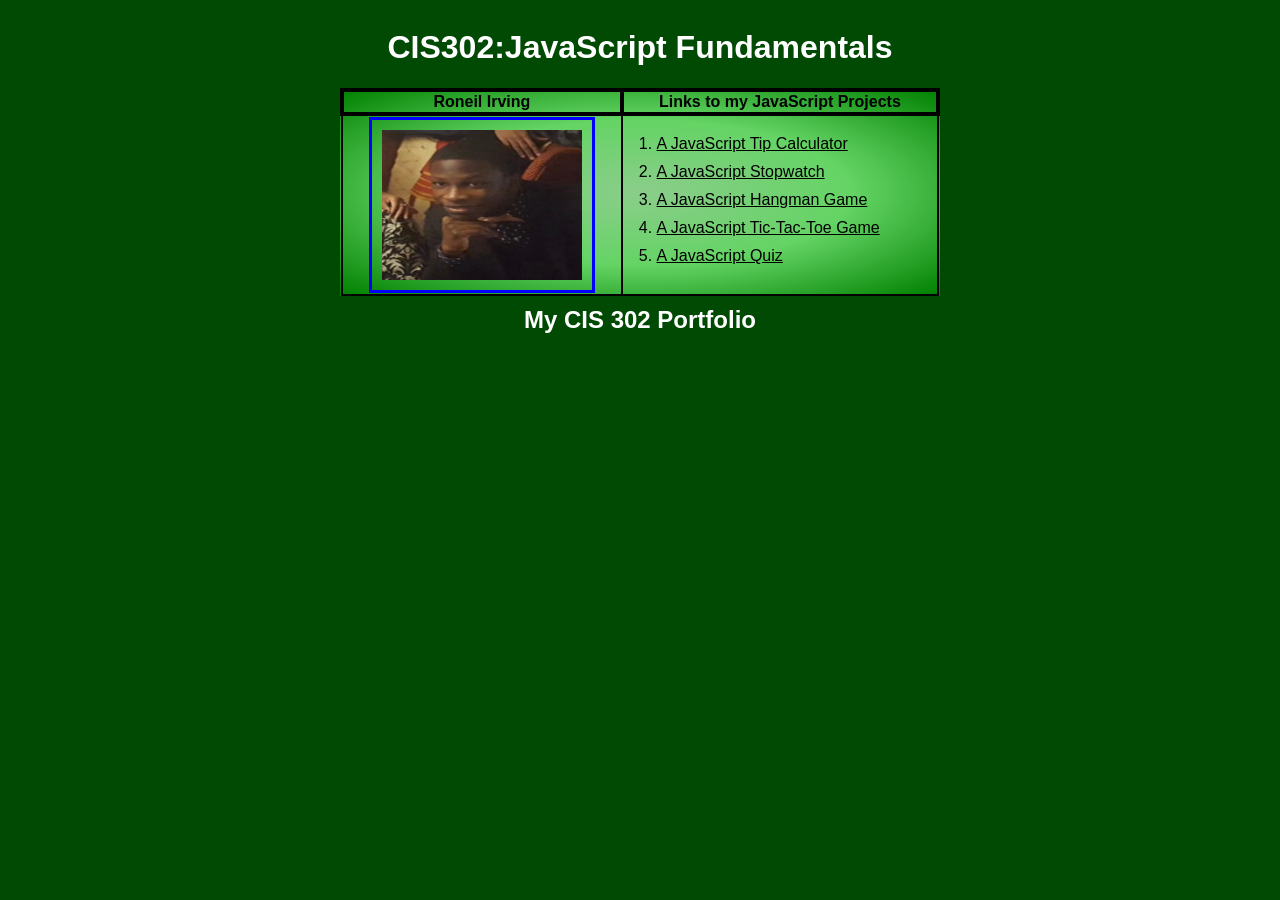
<file: index.html>
<!DOCTYPE html>
<html lang="en">
<head>
    <meta charset="UTF-8">
    <meta name="viewport" content="width=device-width, initial-scale=1.0">
    <title>CIS 301</title>
    <link rel="stylesheet" href="styles.css">
</head>
<body>
<header><h1>CIS302:JavaScript Fundamentals</h1></header>
    <table>
        <tr class="row">
            <th class="name">Roneil Irving</th>  <th class="sites">Links to my JavaScript Projects</th>
        </tr>
        <tr>
            <td><img src="roneil.png" alt="Your Image"></td>
            <td>
                <ol class="order">
                    <li><a href="calculator/index.html" target="_blank" alt="Tip Calculator"> A JavaScript Tip Calculator </a></li>
                    <li><a href="Project2/index.html" target="_blank" alt="Stopwatch">A JavaScript Stopwatch</a></li>
                    <li><a href="project3/index.html" target="_blank" alt="Hangman">A JavaScript Hangman Game</a></li>
                    <li><a href="Tic-Tac-ToeJS/Tic-Tac-ToeJS/index.html" target="_blank" alt="Tic-Tac-Toe">A JavaScript Tic-Tac-Toe Game</a></li>
                    <li><a href="Project5js/index.html" target="_blank" alt="Quiz">A JavaScript Quiz</a></li>
                </ol>
            </td>
        </tr>
        <caption>My CIS 302 Portfolio</caption>
    </table>
</body>
</html>
</file>
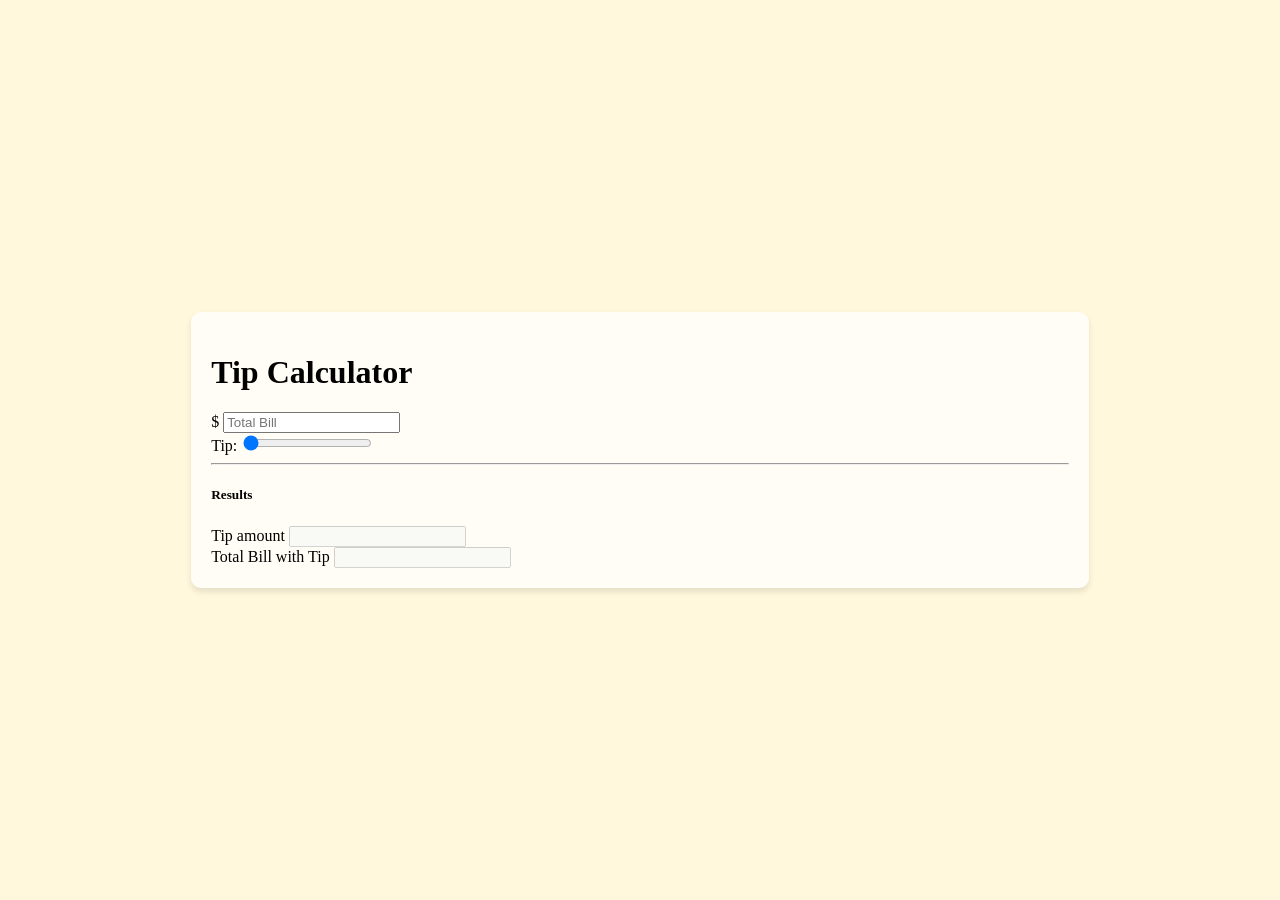
<file: calculator/index.html>
<!doctype html>
<html lang="en">
  <head>
    <title>Tip Calculator</title>
    <!-- Required meta tags -->
    <meta charset="utf-8">
    <meta name="viewport" content="width=device-width, initial-scale=1, shrink-to-fit=no">

    <!-- Bootstrap CSS -->
    <link rel="stylesheet" href="styles.css"/>
    <script src="java.js" defer></script>
   
  </head>
  <body class="bg-dark">
    <div class="container">
      <div class="row">
        <div class="col-md-6 mx-auto">
          <div class="card card-body text-center mt-5">
            <h1 class="heading display-5 pb-3">Tip Calculator</h1>
            <form id="tip-form">
              <div class="form-group">
                <div class="input-group">
                  <span class="input-group-addon">$</span>
                  <input type="number" class="form-control" id="billTotal" placeholder="Total Bill">
                </div>
              </div>
              <div class="form-group tipPersent">
                <div class="input-group">
                  <label for="">Tip:</label>


                  <input type="range" class="form-control" id="tipInput" value="0">
                  <span class="input-group-addon" id="tipOutput"></span>
                </div>
              </div>



            </form>
            <hr>

            <!-- RESULTS -->
            <div id="results" class="pt-4">
              <h5>Results</h5>
              <div class="form-group">
                <div class="input-group">
                  <span class="input-group-addon">Tip amount</span>
                  <input type="number" class="form-control" id="tipAmount" disabled>
                </div>
              </div>

              <div class="form-group">
                <div class="input-group">
                  <span class="input-group-addon">Total Bill with Tip</span>
                  <input type="number" class="form-control" id="totalBillWithTip" disabled>
                </div>
              </div>


            </div>
          </div>
        </div>
      </div>
    </div>

    <!-- Optional JavaScript -->
    <!-- jQuery first, then Popper.js, then Bootstrap JS -->
    <script src="https://code.jquery.com/jquery-3.2.1.slim.min.js" integrity="sha384-KJ3o2DKtIkvYIK3UENzmM7KCkRr/rE9/Qpg6aAZGJwFDMVNA/GpGFF93hXpG5KkN" crossorigin="anonymous"></script>
    <script src="https://cdnjs.cloudflare.com/ajax/libs/popper.js/1.12.3/umd/popper.min.js" integrity="sha384-vFJXuSJphROIrBnz7yo7oB41mKfc8JzQZiCq4NCceLEaO4IHwicKwpJf9c9IpFgh" crossorigin="anonymous"></script>
    <script src="https://maxcdn.bootstrapcdn.com/bootstrap/4.0.0-beta.2/js/bootstrap.min.js" integrity="sha384-alpBpkh1PFOepccYVYDB4do5UnbKysX5WZXm3XxPqe5iKTfUKjNkCk9SaVuEZflJ" crossorigin="anonymous"></script>

  </body>
</html>
</file>
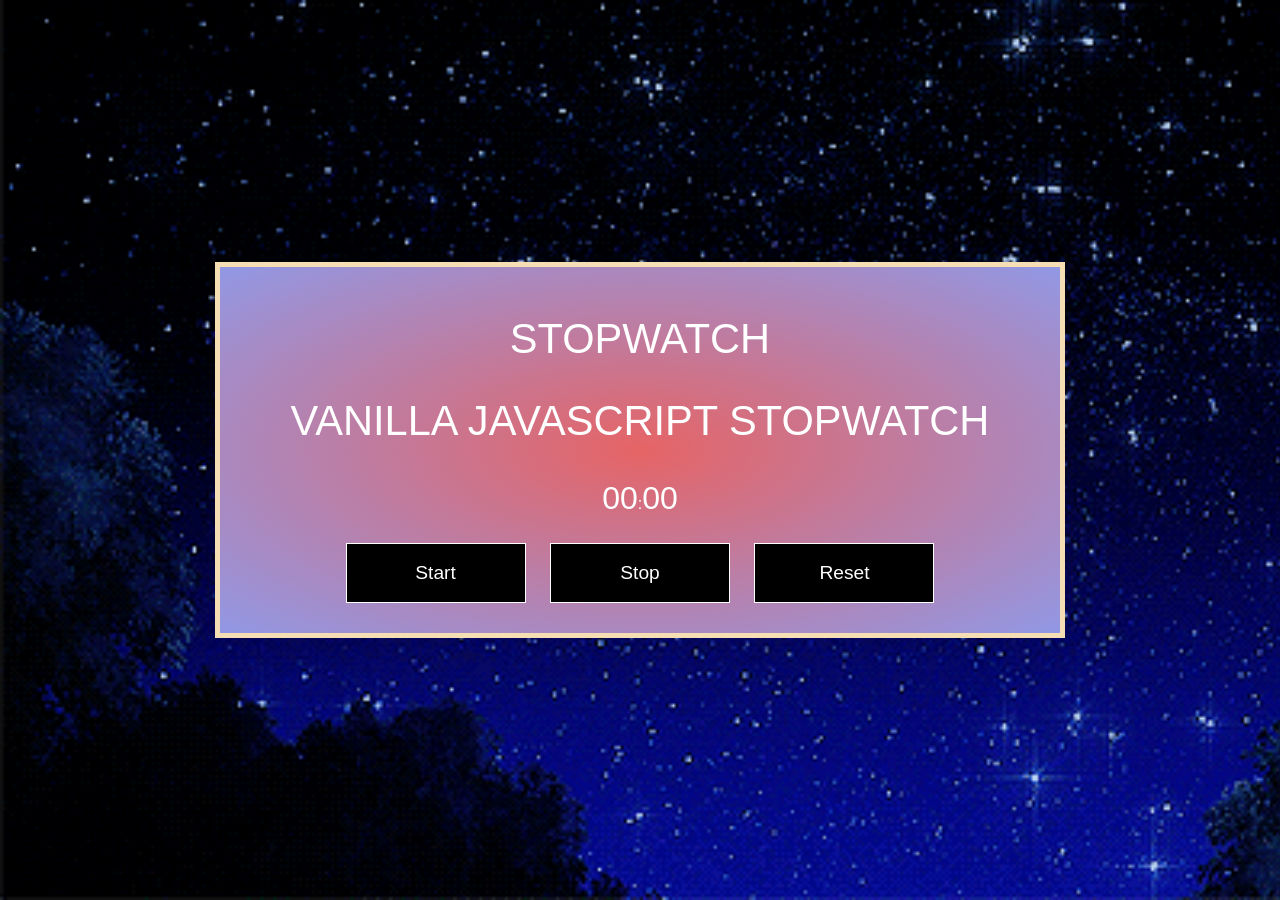
<file: Project2/index.html>
<!DOCTYPE html>
<html lang="en">

<head>
    <meta charset="UTF-8">
    <meta http-equiv="X-UA-Compatible" content="IE=edge">
    <meta name="viewport" content="width=device-width, initial-scale=1.0">
    <title>Title of the Document</title>
    <link href="styles.css" rel="stylesheet"/>
    <script src="Java.js" defer></script>
    <!-- <link rel="stylesheet" href="styles.css"> -->
</head>

<body>
    <div class="container">
        <div class="wrapper">
            <h1>Stopwatch</h1>
            <h2>Vanilla JavaScript Stopwatch</h2>
            <p><span id="seconds">00</span>:<span id="tens">00</span></p>
            <button id="button-start">Start</button>
            <button id="button-stop">Stop</button>
            <button id="button-reset">Reset</button>
        </div> 
    </div>
</body>

</html>
</file>
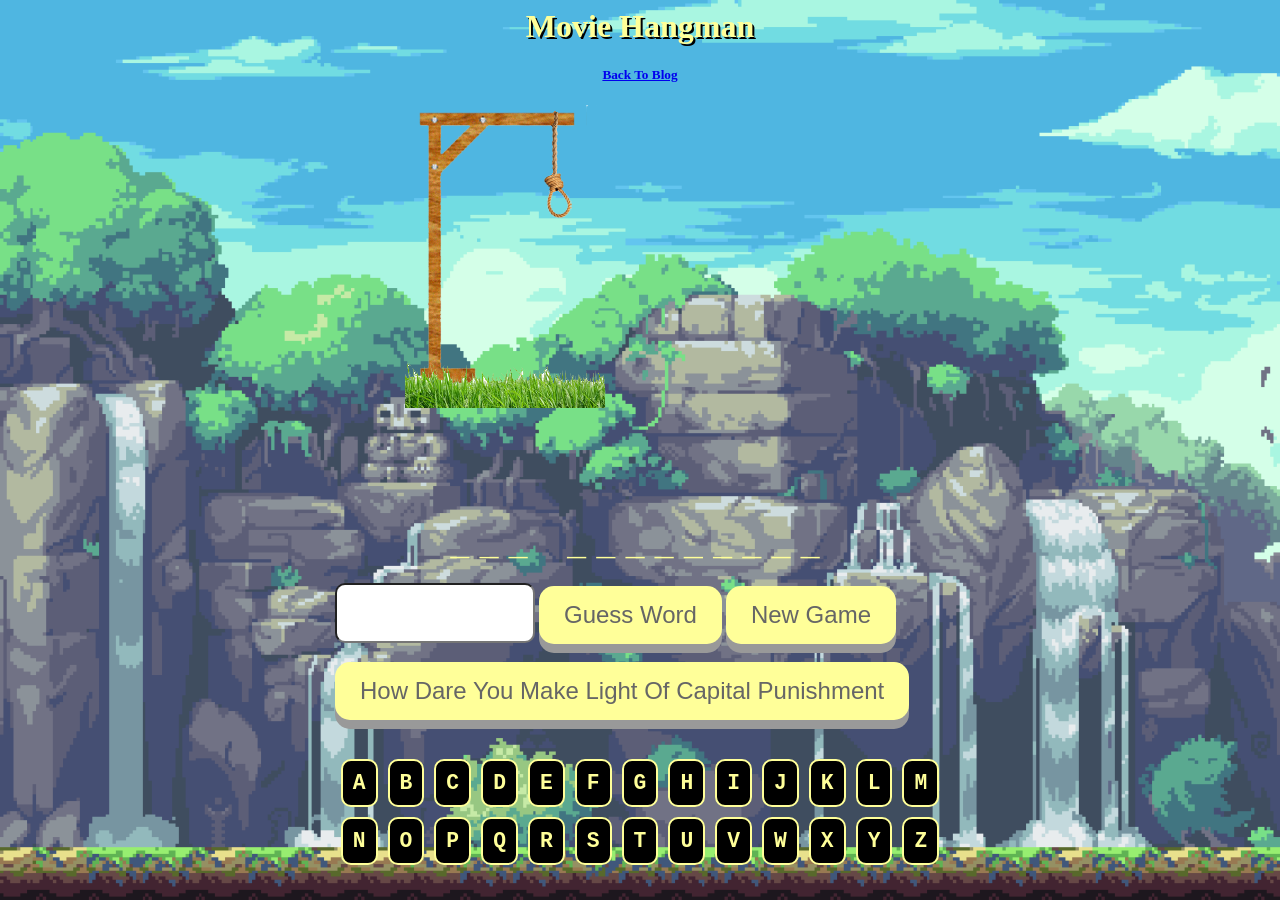
<file: project3/index.html>
<html>
  <head>
    <title>Movie Hangman</title>
    <link rel="stylesheet" href="hangman.css">
    <link rel="shortcut icon" 
          href="https://mitchum.blog/wp-content/uploads/2019/05/favicon.png" />
    
  </head>
  <body>
    <main>
      <h1>Movie Hangman</h1>
      <h5><a href="https://mitchum.blog/how-to-build-hangman-with-javascript/">Back To Blog</a></h5>
      <div id="gallows">
        <img style="padding-left: 70px" id="hangmanImage" src="hangman0.png">
      </div>
      <div id="word"></div>
      <br>
      <div id="controls">
        <input type="text" id="guessBox">
        <button id="guessWordButton" class="button" onclick="guessWord( game )">Guess Word</button>
        <button id="newGameButton" class="button" onclick="newGame();">New Game</button>
        <br>
        <br>
        <form action="https://mitchum.blog/sorry-for-offending-subscribe/">
          <button class="button">How Dare You Make Light Of Capital Punishment</button>
        </form>
      </div>
      <br>
      <div id="guesses"></div>
    </main>   
   <script src="java.js"></script>
  </body>
</html>
</file>
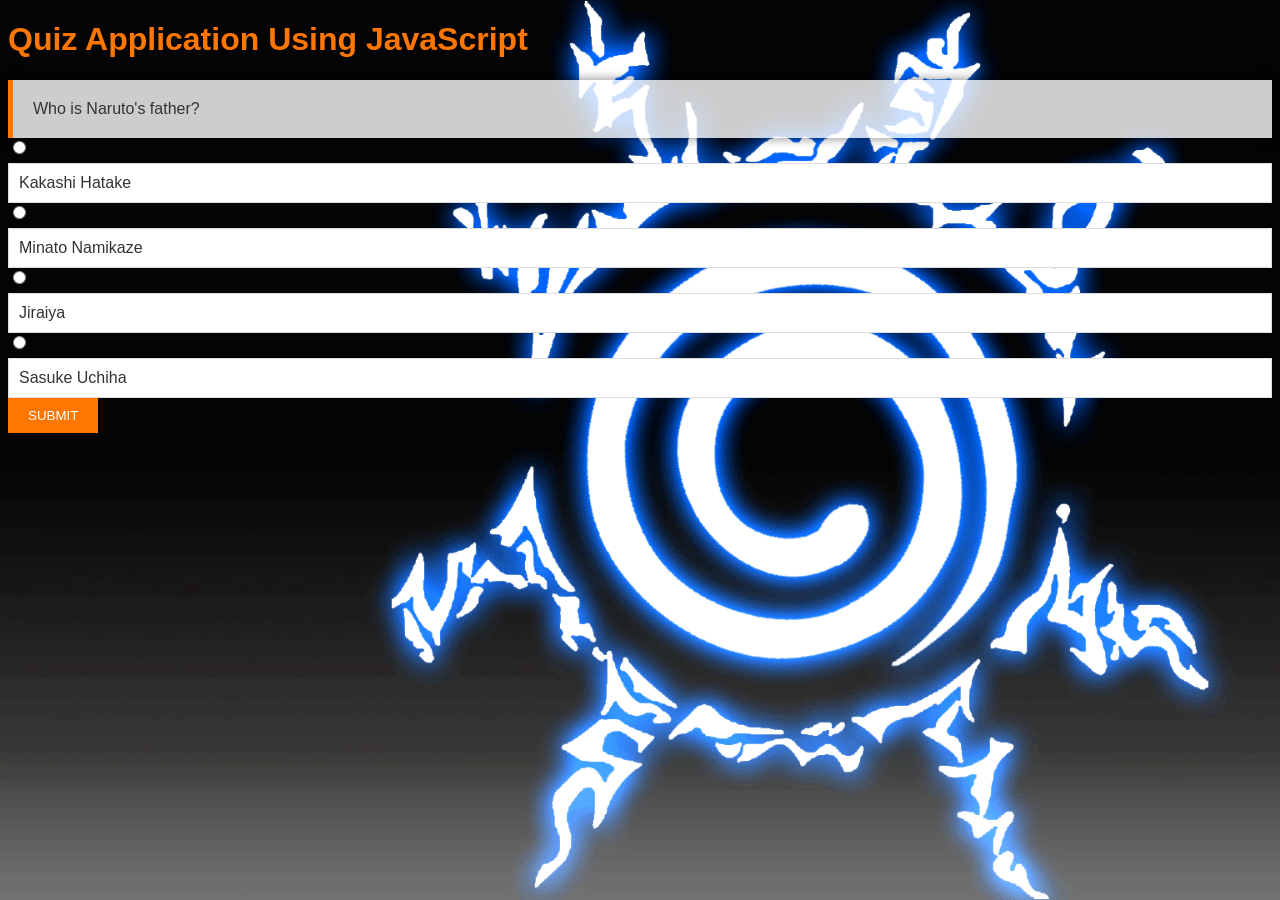
<file: Project5js/index.html>
<!DOCTYPE html>
<html lang="en">

<head>
	<meta charset="UTF-8">
	<meta http-equiv="X-UA-Compatible" content="IE=edge">
	<meta name="viewport" content="width=device-width, initial-scale=1.0">
	<link rel="stylesheet" href="styles.css">

</head>

<body>
	<div class="panel">
		<h1>Quiz Application Using JavaScript</h1>
		<div class="question" id="ques"></div>
		<div class="options" id="opt"></div>
		<button onclick="checkAns()" id="btn">SUBMIT</button>
		<div id="score"></div>
		<script src="java.js"></script>
	</div>

</body>

</html>
</file>
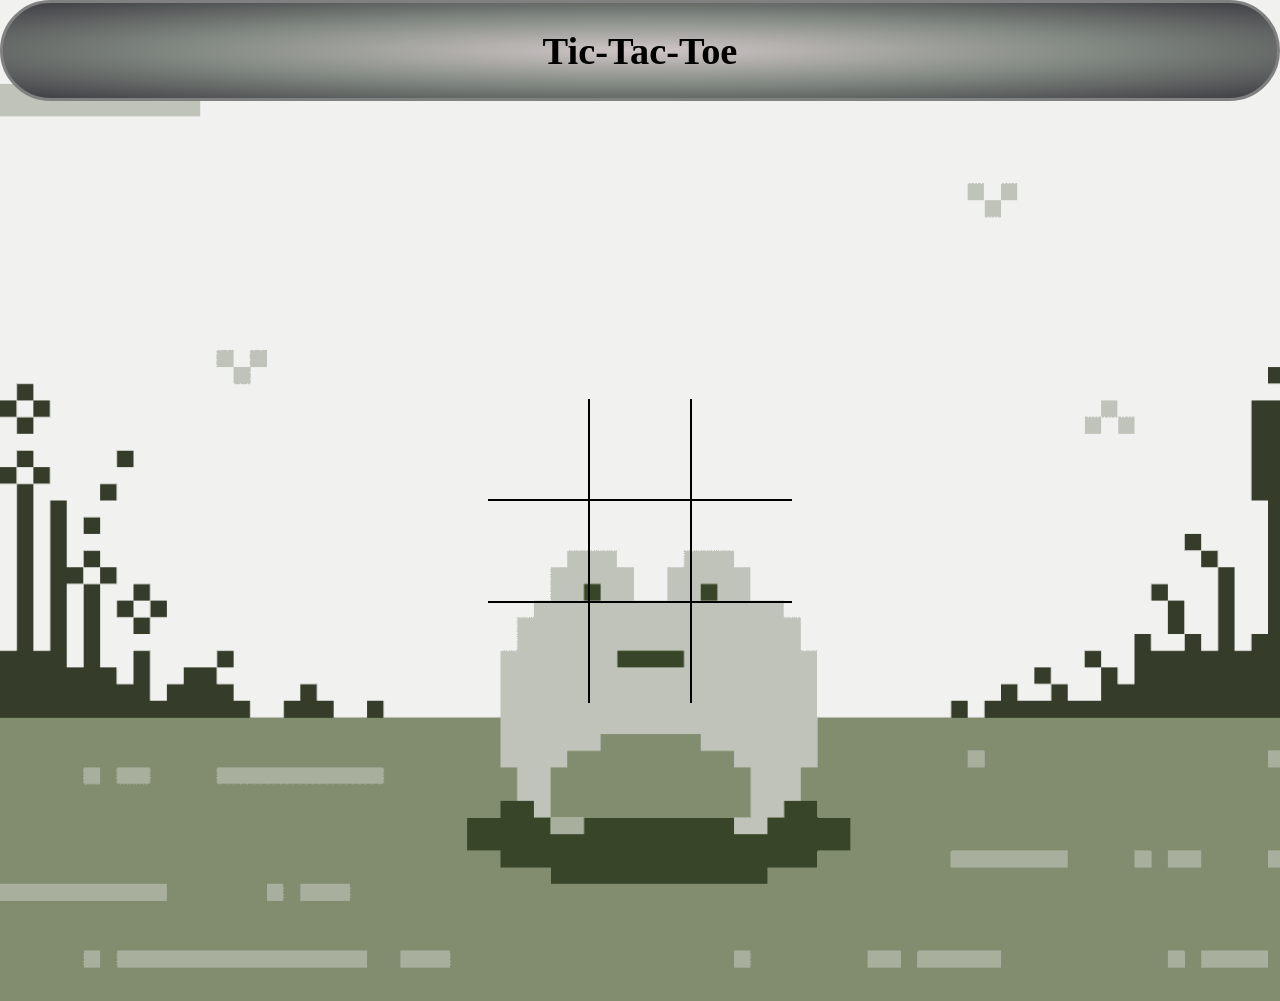
<file: Tic-Tac-ToeJS/Tic-Tac-ToeJS/index.html>
<!DOCTYPE html>
<html lang="en">
<head>
 <meta charset="UTF-8">
 <meta http-equiv="X-UA-Compatible" content="IE=edge">
 <meta name="viewport" content="width=device-width, initial-scale=1.0">
 <link rel="stylesheet" href="index.css">
 <script src="index.js" defer></script>
 <title>Tic-Tac-Toe </title>
</head>
<header class="top"><h1>Tic-Tac-Toe</h1></header>
<body>
    <div class="board" id="board">
           <div class="cell" data-cell></div>
           <div class="cell" data-cell></div>
           <div class="cell" data-cell></div>
           <div class="cell" data-cell></div>
           <div class="cell" data-cell></div>
           <div class="cell" data-cell></div>
           <div class="cell" data-cell></div>
           <div class="cell" data-cell></div>
           <div class="cell" data-cell></div>
       </div>
       <div class="winning-message" id="winningMessage">
           <div id="winningMessageText"></div>
           <button id="restartButton">Restart</button>
       </div>
   </body>
</html>
</file>
<file: styles.css>
/* Set the body background color */
body {
    background-color: rgb(1, 74, 3);
    color: white;
    font-family: Arial, sans-serif;
}

header {
    display: flex;
    justify-content: center;
    
}
/* Style the table */
table {
    width: 600px;
    margin: auto;
    background-image: radial-gradient(rgb(139, 205, 139), rgb(100, 212, 100), green);
    border-collapse: collapse;
    align-content: center;
    border: 2px solid black;
}

/* Style the table caption */
caption {
    caption-side: bottom;
    font-size: 24px;
    margin-top: 10px;
    font-weight: bold;
}

/* Style the image */
td img {
    width: 200px;
    height: 150px;
    padding: 10px;
    border: 3px solid  blue;
    display: block;
    margin: auto;
}

/* Style the image container */

/* Style the list items */
ol {
    margin: 0;
    padding: 0;
    list-style-position: inside;
}

ol li {
    margin-bottom: 10px;
    margin-left: 15px;
    color: black;
}

.order li a {
    color: black;
}

/* Style the links */
a {
    color: white;
}

/* Vertically center the text */
td {
    vertical-align: middle;
}

.name {
    border: 4px solid rgb(0, 0, 0);
    color: rgb(0, 0, 0);
}

.sites {
    border: 4px solid black;
    color: rgb(0, 0, 0);
}

table, td, th {
    border: 2px solid black;
    border-collapse: collapse;
}
</file>
<file: calculator/styles.css>
body {
    background-color: cornsilk;
    backdrop-filter: blur(5px);  /* adjust this value for more or less blur */
    margin: 0;
    overflow: hidden;  /* prevent scroll bars */
    height: 100vh;
    display: flex;
    justify-content: center;
    align-items: center;
}

.container {
    width: 67%;
    background-color: rgba(255, 255, 255, 0.7);  /* slightly transparent white background to let blurred background show through */
    padding: 20px;
    border-radius: 10px;  /* rounded corners for aesthetic */
    box-shadow: 0 4px 6px rgba(0, 0, 0, 0.1);  /* subtle shadow for depth */
}
</file>
<file: Project2/styles.css>
body {
    background-image: url(animegif.gif);
    font-family: "HelveticaNeue-Light", "Helvetica Neue Light", "Helvetica Neue", Helvetica, Arial, "Lucida Grande", sans-serif; 
    height: 100vh; /* Ensure the body takes the full viewport height */
    margin: 0; /* Resetting default margin */
    background-size: cover;
    display: flex; /* Setting body as a flex container */
    align-items: center; /* Centering vertically */
    justify-content: center; /* Centering horizontally */
}

.wrapper {
    width: 800px;
    color: #fff;
    text-align: center;
}

h1, h2, h3 {
    font-family: 'Roboto', sans-serif;
    font-weight: 100;
    font-size: 2.6em;
    text-transform: uppercase;
}

#seconds, #tens {
    font-size: 2em;
}

button {
    background: #000;
    color: #fff;
    border: solid 1px #fff;
    text-decoration: none;
    cursor: pointer;
    font-size: 1.2em;
    padding: 18px 10px;
    width: 180px;
    margin: 10px;
    outline: none;
}

button:hover {
    background: #fff;
    border: solid 1px #fff;
    color: #000;
}

.container {
    border: 5px solid wheat;
    background: radial-gradient(#e66465, #9198e5);
    padding: 20px; /* Added padding for visual spacing */
    width: 80%; /* You can adjust this as per your needs */
    max-width: 800px; /* Setting a maximum width for responsiveness */
}
</file>
<file: project3/hangman.css>
body {
    background-image: url(OIP.jpg);
    background-size: cover;
  }
  
  main {
    max-width: 610px;
    margin: auto;
  }
  
  h1, h5 {
    text-align: center;
    color: rgb(255, 255, 153);
    
  }
  
  h1 {
    text-shadow: 2px 2px black;
  }
  .win {
    color: white;
    background-color: green;
  }
  
  .loss {
    color: white;
    background-color: red;
  }
  
  #word {
    letter-spacing: 10px;
    text-align: center;
    font-size: 24pt;
    color: rgb(255, 255, 153);
    font-weight: bold;
    font-family: "Courier New", Courier, monospace
  }
  
  #guesses {
    text-align: center;
    font-size: 16pt;
    color: rgb(255, 255, 153);
    font-weight: bold;
    font-family: "Courier New", Courier, monospace
  }
  
  #gallows {
    padding-bottom: 120px;
  }
  .guess {
    background-color: black;
    padding: 10px;
    display: inline-block;
    border: 2px solid rgb(255, 255, 153);
    border-radius: 10px;
    margin: 5px;
    cursor: pointer;
  }
  
  @media only screen and (min-device-width: 375px ) and (max-device-width: 667px) {
      #guesses {
      text-align: center;
      font-size: 24pt;
      color: rgb(255, 255, 153);
      font-weight: bold;
      font-family: "Courier New", Courier, monospace
    }
  
    .guess {
      padding: 30px;
      display: inline-block;
      border: 2px solid rgb(255, 255, 153);
      border-radius: 10px;
      margin: 10px;
      cursor: pointer;
    }
  }
  
  #guessBox {
      height: 60px;
      border-radius: 10px;
      padding-top: 5px;
      font-size: 18pt;
      width: 200px;
      padding-left: 10px;
  }
  
  /* Buttons */
  .button {
    display: inline-block;
    padding: 15px 25px;
    font-size: 24px;
    cursor: pointer;
    text-align: center;
    text-decoration: none;
    outline: none;
    color: #666;
    background-color: rgb(255, 255, 153);
    border: none;
    border-radius: 15px;
    box-shadow: 0 9px #999;
  }
  
  .button:hover {background-color: rgb(224, 224, 139)}
  
  .button:active {
    background-color: rgb(224, 224, 139);
    box-shadow: 0 5px #666;
    transform: translateY(4px);
  }
</file>
<file: Project5js/styles.css>
body {
    font-family: 'Arial', sans-serif;
    color: #333;
    background-color: #f7f7f7;
    background-image: url(Naruto.gif); /* Replace with actual image */
    background-size: cover;
    background-attachment: fixed;
}

h1, h2, h3 {
    color: #ff7700; /* Naruto's orange */
}

#ques {
    background-color: rgba(255, 255, 255, 0.8);
    border-left: 5px solid #ff7700; /* Naruto's orange */
    padding: 20px;
    box-shadow: 0 0 10px rgba(0,0,0,0.5);
}

input[type="radio"] {
    accent-color: #ff7700; /* Naruto's orange */
}

label {
    display: block;
    padding: 10px;
    background-color: #fff;
    border: 1px solid #ddd;
    margin-top: 5px;
    transition: background-color 0.3s ease;
}

label:hover {
    background-color: #ff7700; /* Naruto's orange */
    color: #fff;
}

#btn {
    background-color: #ff7700; /* Naruto's orange */
    color: #fff;
    padding: 10px 20px;
    border: none;
    cursor: pointer;
    transition: background-color 0.3s ease;
}

#btn:hover {
    background-color: #005cbf; /* Rasengan blue */
}

#score {
    font-size: 1.5em;
    color: #ff7700; /* Naruto's orange */
}
</file>
<file: Tic-Tac-ToeJS/Tic-Tac-ToeJS/index.css>
:root {
	--cell-size: 100px;

	--color: #40474e; /* for hover */
	--color-set: #2206c5; /* when set */
	--l: 10px; /* X line-width */
}
body {
	margin: 0;
	background-image: url(pick.gif);
	background-size: cover;
}

.top{
	display: flex;
	justify-content: center;
	border: 3px solid gray;
	border-radius: 100px;
	background-image: radial-gradient(rgb(207, 198, 198), rgb(131, 138, 131), rgb(61, 61, 66));
	font-size:larger ;
}
.board {
	width: 100vw;
	height: 100vh;
	display: grid;
	justify-content: center;
	align-content: center;
	justify-items: center;
	align-items: center;
	grid-template-columns: repeat(3, auto)
}
.cell {
	width: var(--cell-size);
	height: var(--cell-size);
	border: 1px solid black;
	display: flex;
	justify-content: center;
	align-items: center;
	position: relative;
	cursor: pointer;
}
/* remove border for edges */
.cell:nth-child(1), .cell:nth-child(2), .cell:nth-child(3) {
	border-top: none;
}

.cell:nth-child(1), .cell:nth-child(4), .cell:nth-child(7) {
	border-left: none;
}

.cell:nth-child(3), .cell:nth-child(6), .cell:nth-child(9) {
	border-right: none;
}

.cell:nth-child(7), .cell:nth-child(8), .cell:nth-child(9) {
	border-bottom: none;
}
.cell.x, .cell.circle {
	cursor: not-allowed;
}
/* for cross */
.board.x .cell:not(.circle):not(.x):hover {
	background: linear-gradient(to top right, transparent calc(50% - var(--l) / 2), var(--color) calc(50% - var(--l) / 2) calc(50% + var(--l) / 2), transparent calc(50% + var(--l) / 2)),
				linear-gradient(to bottom right, transparent calc(50% - var(--l) / 2), var(--color) calc(50% - var(--l) / 2) calc(50% + var(--l) / 2), transparent calc(50% + var(--l) / 2));
	background-size: 80% 80%;
	background-repeat: no-repeat;
	background-position: center;
}
/* for cross (set) */
.cell:not(.circle).x {
	background: linear-gradient(to top right, transparent calc(50% - var(--l) / 2), var(--color-set) calc(50% - var(--l) / 2) calc(50% + var(--l) / 2), transparent calc(50% + var(--l) / 2)),
				linear-gradient(to bottom right, transparent calc(50% - var(--l) / 2), var(--color-set) calc(50% - var(--l) / 2) calc(50% + var(--l) / 2), transparent calc(50% + var(--l) / 2));
	background-size: 80% 80%;
	background-repeat: no-repeat;
	background-position: center;
}
/* for circle */
.board.circle .cell:not(.circle):not(.x):hover {	
	background: radial-gradient(var(--color) 60%, transparent 60%);
}

/* for circle (set) */
.cell:not(.x).circle {
	background: radial-gradient(var(--color-set) 60%, transparent 60%);
}
.winning-message {
	display: none;
	position: fixed;
	top: 0;
	left: 0;
	right: 0;
	bottom: 0;
	background-color: var(--color-set);
	justify-content: center;
	align-items: center;
	color: white;
	font-size: 5rem;
	font-family: 'Courier New', Courier, monospace;
	flex-direction: column;
}
.winning-message button {
	border-radius: 10px;
	font-size: 3rem;
	background-color: white;
	border: 1px solid var(--color-set);
	padding: .25em .5em;
	cursor: pointer;
}

.winning-message button:hover {
	background-color: var(--color-set);
	color: white;
	border-color: white;
}
.winning-message.show {
	display: flex;
}
</file>
